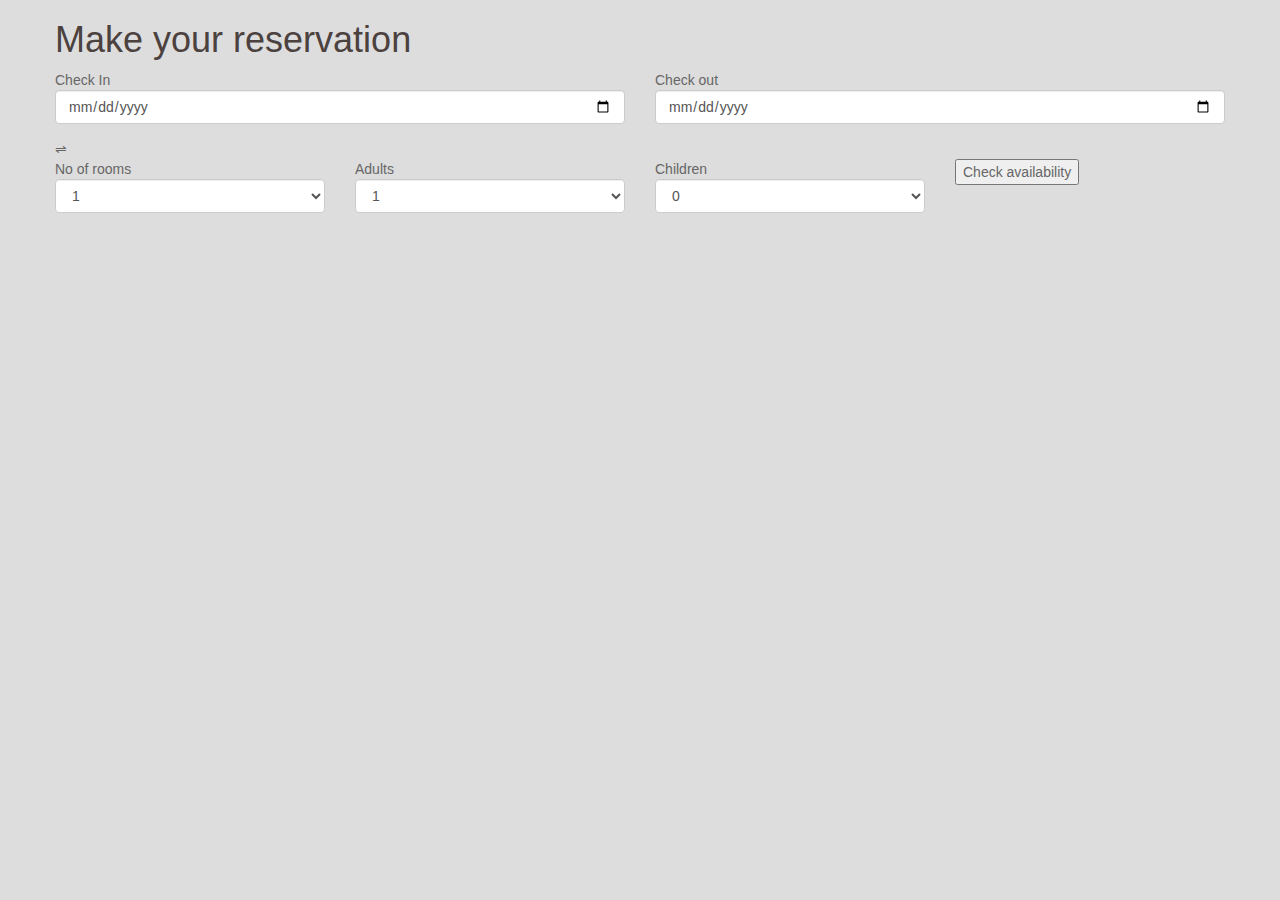
<file: booking.html>
<!DOCTYPE html>
<html lang="en">

<head>
	<meta charset="utf-8">
	<meta http-equiv="X-UA-Compatible" content="IE=edge">
	<meta name="viewport" content="width=device-width, initial-scale=1">
	<!-- The above 3 meta tags *must* come first in the head; any other head content must come *after* these tags -->

	<title>Booking Form HTML Template</title>

	<!-- Google font -->
	<link href="https://fonts.googleapis.com/css?family=Cardo:700" rel="stylesheet">
	<link href="https://fonts.googleapis.com/css?family=Josefin+Sans:400,700" rel="stylesheet">

	<!-- Bootstrap -->
	<link type="text/css" rel="stylesheet" href="css/bootstrap.min.css" />

	<!-- Custom stlylesheet -->
	<link type="text/css" rel="stylesheet" href="css/style.css" />
	
	

</head>

<body>


	<div id="booking" class="section">
		<div class="section-center">
			<div class="container">
				<div class="row">
					<div class="booking-form">
						<div class="form-header">
							<h1>Make your reservation</h1>
						</div>
						<form>
							<!-- <div class="row"> 
								<div class="col-md-6">
									<div class="form-group">
										<span class="form-label" id="name">Mr./Ms.</span>
										<input class="form-control" type="date" required id='CheckIn'>
									</div>
									<span class="in-out hidden-xs hidden-sm">&#8652;</span>
								</div> -->
							<div class="row">
								<div class="col-md-6">
									<div class="form-group">
										<span class="form-label">Check In</span>
										<input class="form-control" type="date" required id='CheckIn'>
									</div>
									<span class="in-out hidden-xs hidden-sm">&#8652;</span>
								</div>
								<div class="col-md-6">
									<div class="form-group">
										<span class="form-label">Check out</span>
										<input class="form-control" type="date" required id='CheckOut'>
									</div>
								</div>
							</div>
							<div class="row">
								<div class="col-md-3">
									<div class="form-group">
										<span class="form-label">No of rooms</span>
										<select class="form-control" id='NoOfRooms'>
											<option>1</option>
											<option>2</option>
											<option>3</option>
										</select>
										<span class="select-arrow"></span>
									</div>
								</div>
								<div class="col-md-3">
									<div class="form-group">
										<span class="form-label">Adults</span>
										<select class="form-control" id='Adults'>
											<option>1</option>
											<option>2</option>
											<option>3</option>
										</select>
										<span class="select-arrow"></span>
									</div>
								</div>
								<div class="col-md-3">
									<div class="form-group">
										<span class="form-label">Children</span>
										<select class="form-control" id='Children'>
											<option>0</option>
											<option>1</option>
											<option>2</option>
										</select>
										<span class="select-arrow"></span>
									</div>
								</div>
								<div class="col-md-3">
									<div class="form-btn">
										<button class="btn-submit" id="bookNowBtn" type="button">Check availability</button>
									</div>
								</div>
							</div>
						</form>
					</div>
				</div>
			</div>
		</div>
	</div>
	<script src="file:///C:/Users/noraqeelah.nazari/Downloads/Final%20Project/tableapp/JS/book.js"></script>


</body>


</html>
</file>
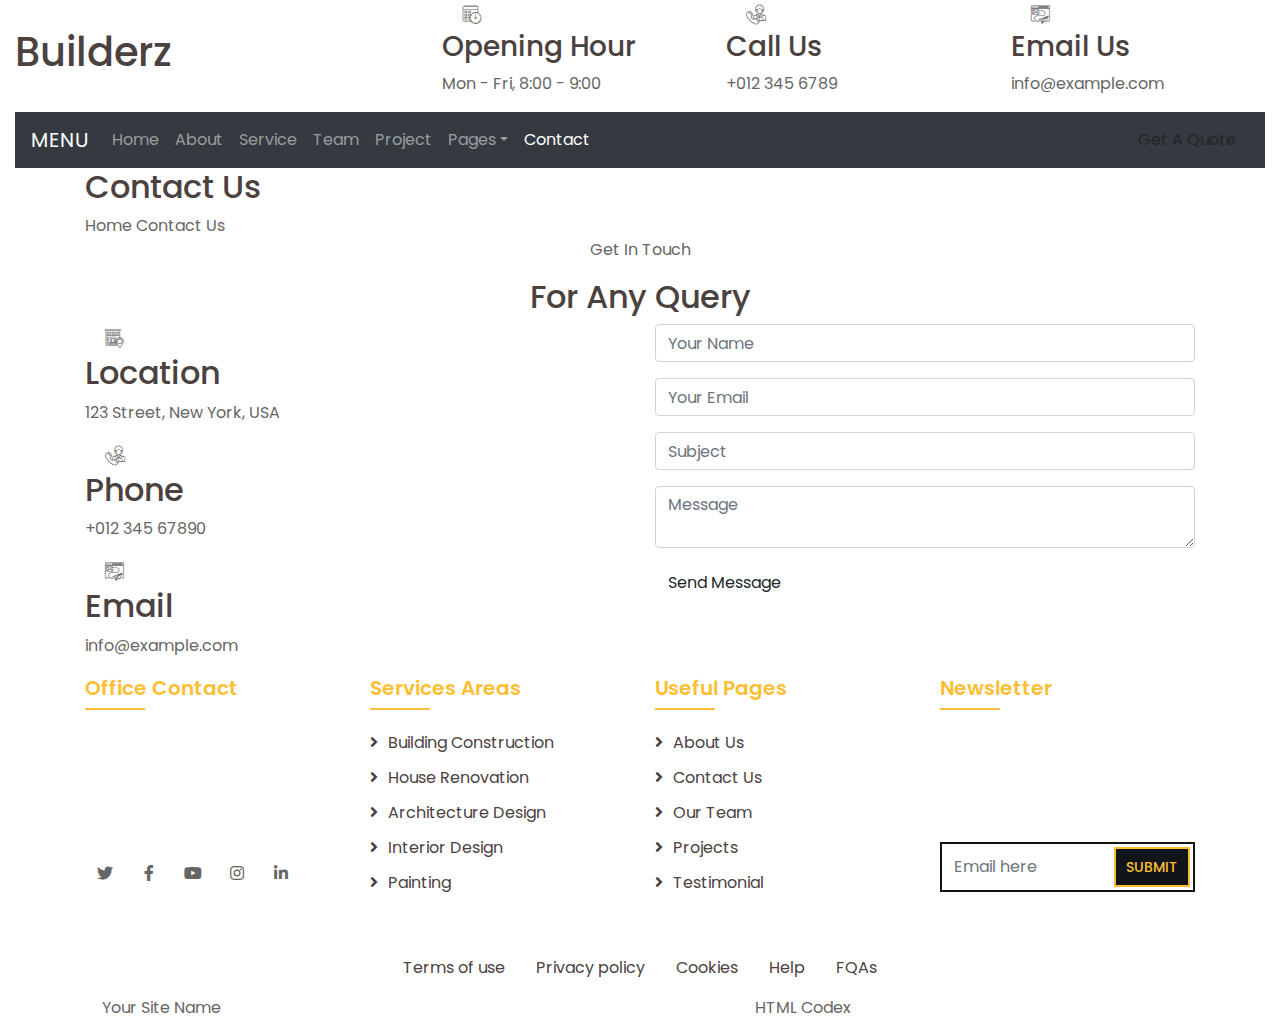
<file: Deluxe Room.html>
<!DOCTYPE html>
<html lang="en">
    <head>
        <meta charset="utf-8">
        <title>Builderz - Construction Company Website Template</title>
        <meta content="width=device-width, initial-scale=1.0" name="viewport">
        <meta content="Construction Company Website Template" name="keywords">
        <meta content="Construction Company Website Template" name="description">

        <!-- Favicon -->
        <link href="img/favicon.ico" rel="icon">

        <!-- Google Font -->
        <link href="https://fonts.googleapis.com/css2?family=Poppins:wght@100;200;300;400;500;600;700;800;900&display=swap" rel="stylesheet">

        <!-- CSS Libraries -->
        <link href="https://stackpath.bootstrapcdn.com/bootstrap/4.4.1/css/bootstrap.min.css" rel="stylesheet">
        <link href="https://cdnjs.cloudflare.com/ajax/libs/font-awesome/5.10.0/css/all.min.css" rel="stylesheet">
        <link href="lib/flaticon/font/flaticon.css" rel="stylesheet"> 
        <link href="lib/animate/animate.min.css" rel="stylesheet">
        <link href="lib/owlcarousel/assets/owl.carousel.min.css" rel="stylesheet">
        <link href="lib/lightbox/css/lightbox.min.css" rel="stylesheet">
        <link href="lib/slick/slick.css" rel="stylesheet">
        <link href="lib/slick/slick-theme.css" rel="stylesheet">

        <!-- Template Stylesheet -->
        <link href="css/style.css" rel="stylesheet">
    </head>

    <body>
        <div class="wrapper">
            <!-- Top Bar Start -->
            <div class="top-bar">
                <div class="container-fluid">
                    <div class="row align-items-center">
                        <div class="col-lg-4 col-md-12">
                            <div class="logo">
                                <a href="index.html">
                                    <h1>Builderz</h1>
                                    <!-- <img src="img/logo.jpg" alt="Logo"> -->
                                </a>
                            </div>
                        </div>
                        <div class="col-lg-8 col-md-7 d-none d-lg-block">
                            <div class="row">
                                <div class="col-4">
                                    <div class="top-bar-item">
                                        <div class="top-bar-icon">
                                            <i class="flaticon-calendar"></i>
                                        </div>
                                        <div class="top-bar-text">
                                            <h3>Opening Hour</h3>
                                            <p>Mon - Fri, 8:00 - 9:00</p>
                                        </div>
                                    </div>
                                </div>
                                <div class="col-4">
                                    <div class="top-bar-item">
                                        <div class="top-bar-icon">
                                            <i class="flaticon-call"></i>
                                        </div>
                                        <div class="top-bar-text">
                                            <h3>Call Us</h3>
                                            <p>+012 345 6789</p>
                                        </div>
                                    </div>
                                </div>
                                <div class="col-4">
                                    <div class="top-bar-item">
                                        <div class="top-bar-icon">
                                            <i class="flaticon-send-mail"></i>
                                        </div>
                                        <div class="top-bar-text">
                                            <h3>Email Us</h3>
                                            <p>info@example.com</p>
                                        </div>
                                    </div>
                                </div>
                            </div>
                        </div>
                    </div>
                </div>
            </div>
            <!-- Top Bar End -->

            <!-- Nav Bar Start -->
            <div class="nav-bar">
                <div class="container-fluid">
                    <nav class="navbar navbar-expand-lg bg-dark navbar-dark">
                        <a href="#" class="navbar-brand">MENU</a>
                        <button type="button" class="navbar-toggler" data-toggle="collapse" data-target="#navbarCollapse">
                            <span class="navbar-toggler-icon"></span>
                        </button>

                        <div class="collapse navbar-collapse justify-content-between" id="navbarCollapse">
                            <div class="navbar-nav mr-auto">
                                <a href="index.html" class="nav-item nav-link">Home</a>
                                <a href="about.html" class="nav-item nav-link">About</a>
                                <a href="service.html" class="nav-item nav-link">Service</a>
                                <a href="team.html" class="nav-item nav-link">Team</a>
                                <a href="portfolio.html" class="nav-item nav-link">Project</a>
                                <div class="nav-item dropdown">
                                    <a href="#" class="nav-link dropdown-toggle" data-toggle="dropdown">Pages</a>
                                    <div class="dropdown-menu">
                                        <a href="blog.html" class="dropdown-item">Blog Page</a>
                                        <a href="single.html" class="dropdown-item">Single Page</a>
                                    </div>
                                </div>
                                <a href="contact.html" class="nav-item nav-link active">Contact</a>
                            </div>
                            <div class="ml-auto">
                                <a class="btn" href="#">Get A Quote</a>
                            </div>
                        </div>
                    </nav>
                </div>
            </div>
            <!-- Nav Bar End -->
            
            
            <!-- Page Header Start -->
            <div class="page-header">
                <div class="container">
                    <div class="row">
                        <div class="col-12">
                            <h2>Contact Us</h2>
                        </div>
                        <div class="col-12">
                            <a href="">Home</a>
                            <a href="">Contact Us</a>
                        </div>
                    </div>
                </div>
            </div>
            <!-- Page Header End -->


            <!-- Contact Start -->
            <div class="contact wow fadeInUp">
                <div class="container">
                    <div class="section-header text-center">
                        <p>Get In Touch</p>
                        <h2>For Any Query</h2>
                    </div>
                    <div class="row">
                        <div class="col-md-6">
                            <div class="contact-info">
                                <div class="contact-item">
                                    <i class="flaticon-address"></i>
                                    <div class="contact-text">
                                        <h2>Location</h2>
                                        <p>123 Street, New York, USA</p>
                                    </div>
                                </div>
                                <div class="contact-item">
                                    <i class="flaticon-call"></i>
                                    <div class="contact-text">
                                        <h2>Phone</h2>
                                        <p>+012 345 67890</p>
                                    </div>
                                </div>
                                <div class="contact-item">
                                    <i class="flaticon-send-mail"></i>
                                    <div class="contact-text">
                                        <h2>Email</h2>
                                        <p>info@example.com</p>
                                    </div>
                                </div>
                            </div>
                        </div>
                        <div class="col-md-6">
                            <div class="contact-form">
                                <div id="success"></div>
                                <form name="sentMessage" id="contactForm" novalidate="novalidate">
                                    <div class="control-group">
                                        <input type="text" class="form-control" id="name" placeholder="Your Name" required="required" data-validation-required-message="Please enter your name" />
                                        <p class="help-block text-danger"></p>
                                    </div>
                                    <div class="control-group">
                                        <input type="email" class="form-control" id="email" placeholder="Your Email" required="required" data-validation-required-message="Please enter your email" />
                                        <p class="help-block text-danger"></p>
                                    </div>
                                    <div class="control-group">
                                        <input type="text" class="form-control" id="subject" placeholder="Subject" required="required" data-validation-required-message="Please enter a subject" />
                                        <p class="help-block text-danger"></p>
                                    </div>
                                    <div class="control-group">
                                        <textarea class="form-control" id="message" placeholder="Message" required="required" data-validation-required-message="Please enter your message"></textarea>
                                        <p class="help-block text-danger"></p>
                                    </div>
                                    <div>
                                        <button class="btn" type="submit" id="sendMessageButton">Send Message</button>
                                    </div>
                                </form>
                            </div>
                        </div>
                    </div>
                </div>
            </div>
            <!-- Contact End -->


            <!-- Footer Start -->
            <div class="footer wow fadeIn" data-wow-delay="0.3s">
                <div class="container">
                    <div class="row">
                        <div class="col-md-6 col-lg-3">
                            <div class="footer-contact">
                                <h2>Office Contact</h2>
                                <p><i class="fa fa-map-marker-alt"></i>123 Street, New York, USA</p>
                                <p><i class="fa fa-phone-alt"></i>+012 345 67890</p>
                                <p><i class="fa fa-envelope"></i>info@example.com</p>
                                <div class="footer-social">
                                    <a href=""><i class="fab fa-twitter"></i></a>
                                    <a href=""><i class="fab fa-facebook-f"></i></a>
                                    <a href=""><i class="fab fa-youtube"></i></a>
                                    <a href=""><i class="fab fa-instagram"></i></a>
                                    <a href=""><i class="fab fa-linkedin-in"></i></a>
                                </div>
                            </div>
                        </div>
                        <div class="col-md-6 col-lg-3">
                            <div class="footer-link">
                                <h2>Services Areas</h2>
                                <a href="">Building Construction</a>
                                <a href="">House Renovation</a>
                                <a href="">Architecture Design</a>
                                <a href="">Interior Design</a>
                                <a href="">Painting</a>
                            </div>
                        </div>
                        <div class="col-md-6 col-lg-3">
                            <div class="footer-link">
                                <h2>Useful Pages</h2>
                                <a href="">About Us</a>
                                <a href="">Contact Us</a>
                                <a href="">Our Team</a>
                                <a href="">Projects</a>
                                <a href="">Testimonial</a>
                            </div>
                        </div>
                        <div class="col-md-6 col-lg-3">
                            <div class="newsletter">
                                <h2>Newsletter</h2>
                                <p>
                                    Lorem ipsum dolor sit amet elit. Phasellus nec pretium mi. Curabitur facilisis ornare velit non vulpu
                                </p>
                                <div class="form">
                                    <input class="form-control" placeholder="Email here">
                                    <button class="btn">Submit</button>
                                </div>
                            </div>
                        </div>
                    </div>
                </div>
                <div class="container footer-menu">
                    <div class="f-menu">
                        <a href="">Terms of use</a>
                        <a href="">Privacy policy</a>
                        <a href="">Cookies</a>
                        <a href="">Help</a>
                        <a href="">FQAs</a>
                    </div>
                </div>
                <div class="container copyright">
                    <div class="row">
                        <div class="col-md-6">
                            <p>&copy; <a href="#">Your Site Name</a>, All Right Reserved.</p>
                        </div>
                        <div class="col-md-6">
                            <p>Designed By <a href="https://htmlcodex.com">HTML Codex</a></p>
                        </div>
                    </div>
                </div>
            </div>
            <!-- Footer End -->

            <a href="#" class="back-to-top"><i class="fa fa-chevron-up"></i></a>
        </div>

        <!-- JavaScript Libraries -->
        <script src="https://code.jquery.com/jquery-3.4.1.min.js"></script>
        <script src="https://stackpath.bootstrapcdn.com/bootstrap/4.4.1/js/bootstrap.bundle.min.js"></script>
        <script src="lib/easing/easing.min.js"></script>
        <script src="lib/wow/wow.min.js"></script>
        <script src="lib/owlcarousel/owl.carousel.min.js"></script>
        <script src="lib/isotope/isotope.pkgd.min.js"></script>
        <script src="lib/lightbox/js/lightbox.min.js"></script>
        <script src="lib/waypoints/waypoints.min.js"></script>
        <script src="lib/counterup/counterup.min.js"></script>
        <script src="lib/slick/slick.min.js"></script>
        
        <!-- Contact Javascript File -->
        <script src="mail/jqBootstrapValidation.min.js"></script>
        <script src="mail/contact.js"></script>

        <!-- Template Javascript -->
        <script src="js/main.js"></script>
    </body>
</html>
</file>
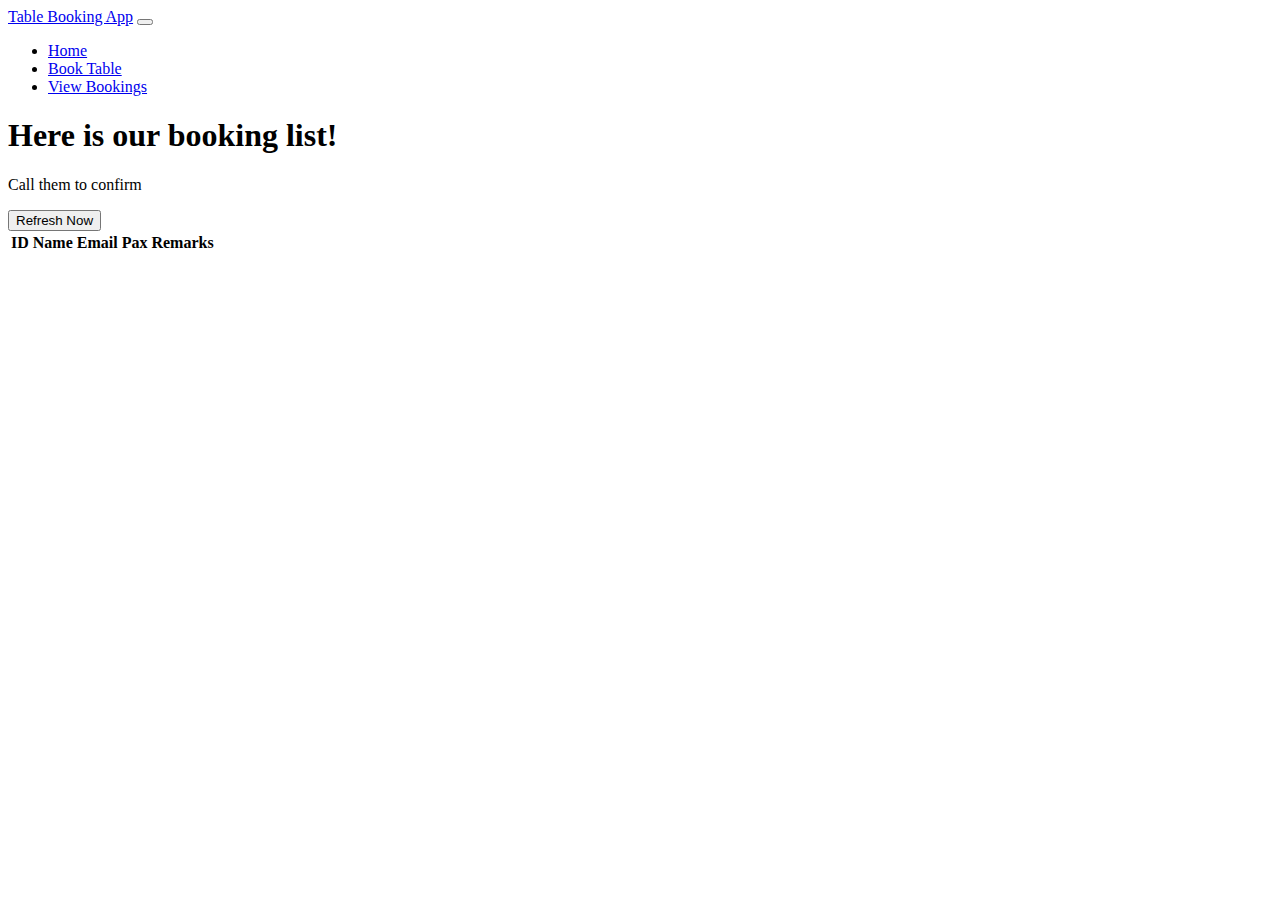
<file: list.html>
<!DOCTYPE html>
<html lang="en">

<head>
    <meta charset="UTF-8">
    <meta http-equiv="X-UA-Compatible" content="IE=edge">
    <meta name="viewport" content="width=device-width, initial-scale=1.0">
    <title>Table Booking App - Listing Page</title>
    <link rel="stylesheet" href="https://cdn.jsdelivr.net/npm/bootstrap@4.6.0/dist/css/bootstrap.min.css"
        integrity="sha384-B0vP5xmATw1+K9KRQjQERJvTumQW0nPEzvF6L/Z6nronJ3oUOFUFpCjEUQouq2+l" crossorigin="anonymous">
</head>

<body>
    <div class="container-fluid">
        <!-- NavBar -->
        <div class="row">
            <div class="col">
                <nav class="navbar navbar-expand-lg navbar-light bg-light">
                    <a class="navbar-brand" href="index.html">Table Booking App</a>
                    <button class="navbar-toggler" type="button" data-toggle="collapse"
                        data-target="#navbarSupportedContent" aria-controls="navbarSupportedContent"
                        aria-expanded="false" aria-label="Toggle navigation">
                        <span class="navbar-toggler-icon"></span>
                    </button>

                    <div class="collapse navbar-collapse" id="navbarSupportedContent">
                        <ul class="navbar-nav mr-auto">
                            <li class="nav-item">
                                <a class="nav-link" href="index.html">Home</a>
                            </li>
                            <li class="nav-item">
                                <a class="nav-link" href="book.html">Book Table</a>
                            </li>
                            <li class="nav-item">
                                <a class="nav-link" href="list.html">View Bookings</a>
                            </li>
                        </ul>
                    </div>
                </nav>
            </div>
        </div>

        <!-- Jumbotron -->
        <div class="row">
            <div class="col">
                <div class="jumbotron">
                    <h1 class="display-4">Here is our booking list!</h1>
                    <p class="lead">Call them to confirm</p>

                </div>
            </div>
        </div>

        <!-- Booking List -->
        <div class="row">
            <div class="col">
                <button type="button" class="btn btn-warning" id="refreshNowBtn">Refresh Now</button>
                <table class="table" id="bookingNameList">
                    <thead>
                      <tr>
                        <th scope="col">ID</th>
                        <th scope="col">Name</th>
                        <th scope="col">Email</th>
                        <th scope="col">Pax</th>
                        <th scope="col">Remarks</th>
                      </tr>
                    </tbody>
                  </table>
            </div>
        </div>
    </div>


    <script src="https://code.jquery.com/jquery-3.5.1.slim.min.js"
        integrity="sha384-DfXdz2htPH0lsSSs5nCTpuj/zy4C+OGpamoFVy38MVBnE+IbbVYUew+OrCXaRkfj"
        crossorigin="anonymous"></script>
    <script src="https://cdn.jsdelivr.net/npm/bootstrap@4.6.0/dist/js/bootstrap.bundle.min.js"
        integrity="sha384-Piv4xVNRyMGpqkS2by6br4gNJ7DXjqk09RmUpJ8jgGtD7zP9yug3goQfGII0yAns"
        crossorigin="anonymous"></script>
    <script src="file:///C:/Users/noraqeelah.nazari/Downloads/Final%20Project/tableapp/js/list.js"></script>
    <script src= "tableapp/JS/booking-delete.js"></script> 
<!-- 
    <table id="myTable">
		<tr>
		  <td>Row 1</td>
		  <td><input type="button" value="Delete" onclick="deleteRow(this)"></td>
		</tr>
		<tr>
		  <td>Row 2</td>
		  <td><input type="button" value="Delete" onclick="deleteRow(this)"></td>
		</tr>
		<tr>
		  <td>Row 3</td>
		  <td><input type="button" value="Delete" onclick="deleteRow(this)"></td>
		</tr>
	  </table>
	  
	  <script>
	  function deleteRow(r) {
		var i = r.parentNode.parentNode.rowIndex;
		document.getElementById("myTable").deleteRow(i);
	  }
	  </script> -->
</body>

</html>
</file>
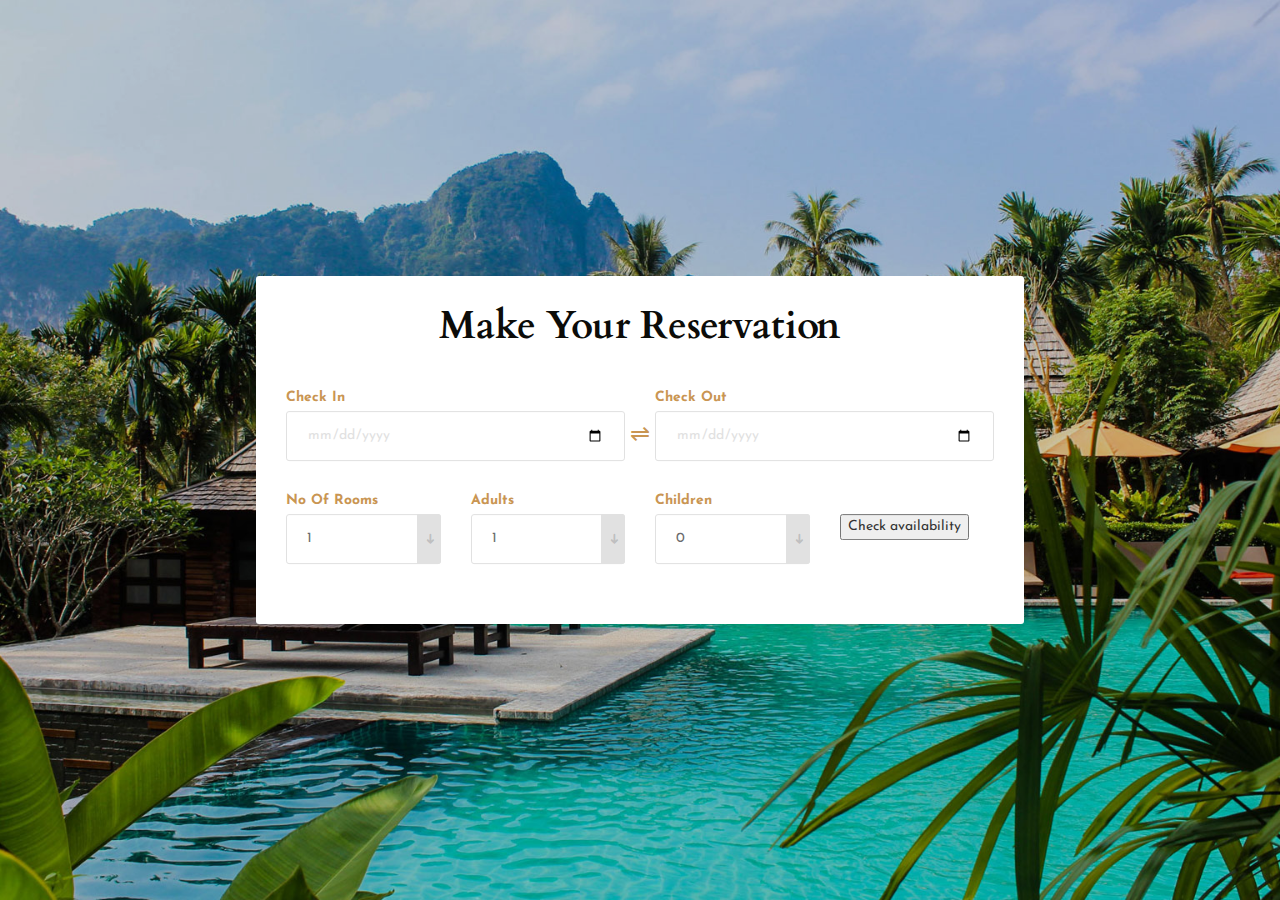
<file: pages/page_booking/booking.html>
<!DOCTYPE html>
<html lang="en">

<head>
	<meta charset="utf-8">
	<meta http-equiv="X-UA-Compatible" content="IE=edge">
	<meta name="viewport" content="width=device-width, initial-scale=1">
	<!-- The above 3 meta tags *must* come first in the head; any other head content must come *after* these tags -->

	<title>Booking Form HTML Template</title>

	<!-- Google font -->
	<link href="https://fonts.googleapis.com/css?family=Cardo:700" rel="stylesheet">
	<link href="https://fonts.googleapis.com/css?family=Josefin+Sans:400,700" rel="stylesheet">

	<!-- Bootstrap -->
	<link type="text/css" rel="stylesheet" href="css/bootstrap.min.css" />

	<!-- Custom stlylesheet -->
	<link type="text/css" rel="stylesheet" href="css/style.css" />
	
	

</head>

<body>


	<div id="booking" class="section">
		<div class="section-center">
			<div class="container">
				<div class="row">
					<div class="booking-form">
						<div class="form-header">
							<h1>Make your reservation</h1>
						</div>
						<form>
							<div class="row">
								<div class="col-md-6">
									<div class="form-group">
										<span class="form-label">Check In</span>
										<input class="form-control" type="date" required id='CheckIn'>
									</div>
									<span class="in-out hidden-xs hidden-sm">&#8652;</span>
								</div>
								<div class="col-md-6">
									<div class="form-group">
										<span class="form-label">Check out</span>
										<input class="form-control" type="date" required id='CheckOut'>
									</div>
								</div>
							</div>
							<div class="row">
								<div class="col-md-3">
									<div class="form-group">
										<span class="form-label">No of rooms</span>
										<select class="form-control" id='NoOfRooms'>
											<option>1</option>
											<option>2</option>
											<option>3</option>
										</select>
										<span class="select-arrow"></span>
									</div>
								</div>
								<div class="col-md-3">
									<div class="form-group">
										<span class="form-label">Adults</span>
										<select class="form-control" id='Adults'>
											<option>1</option>
											<option>2</option>
											<option>3</option>
										</select>
										<span class="select-arrow"></span>
									</div>
								</div>
								<div class="col-md-3">
									<div class="form-group">
										<span class="form-label">Children</span>
										<select class="form-control" id='Children'>
											<option>0</option>
											<option>1</option>
											<option>2</option>
										</select>
										<span class="select-arrow"></span>
									</div>
								</div>
								<div class="col-md-3">
									<div class="form-btn">
										<button class="btn-submit" id="bookNowBtn" type="button">Check availability</button>
									</div>
								</div>
							</div>
						</form>
					</div>
				</div>
			</div>
		</div>
	</div>
	<script src="file:///C:/Users/noraqeelah.nazari/Downloads/Final%20Project/tableapp/JS/book.js"></script>
</body>

</html>
</file>
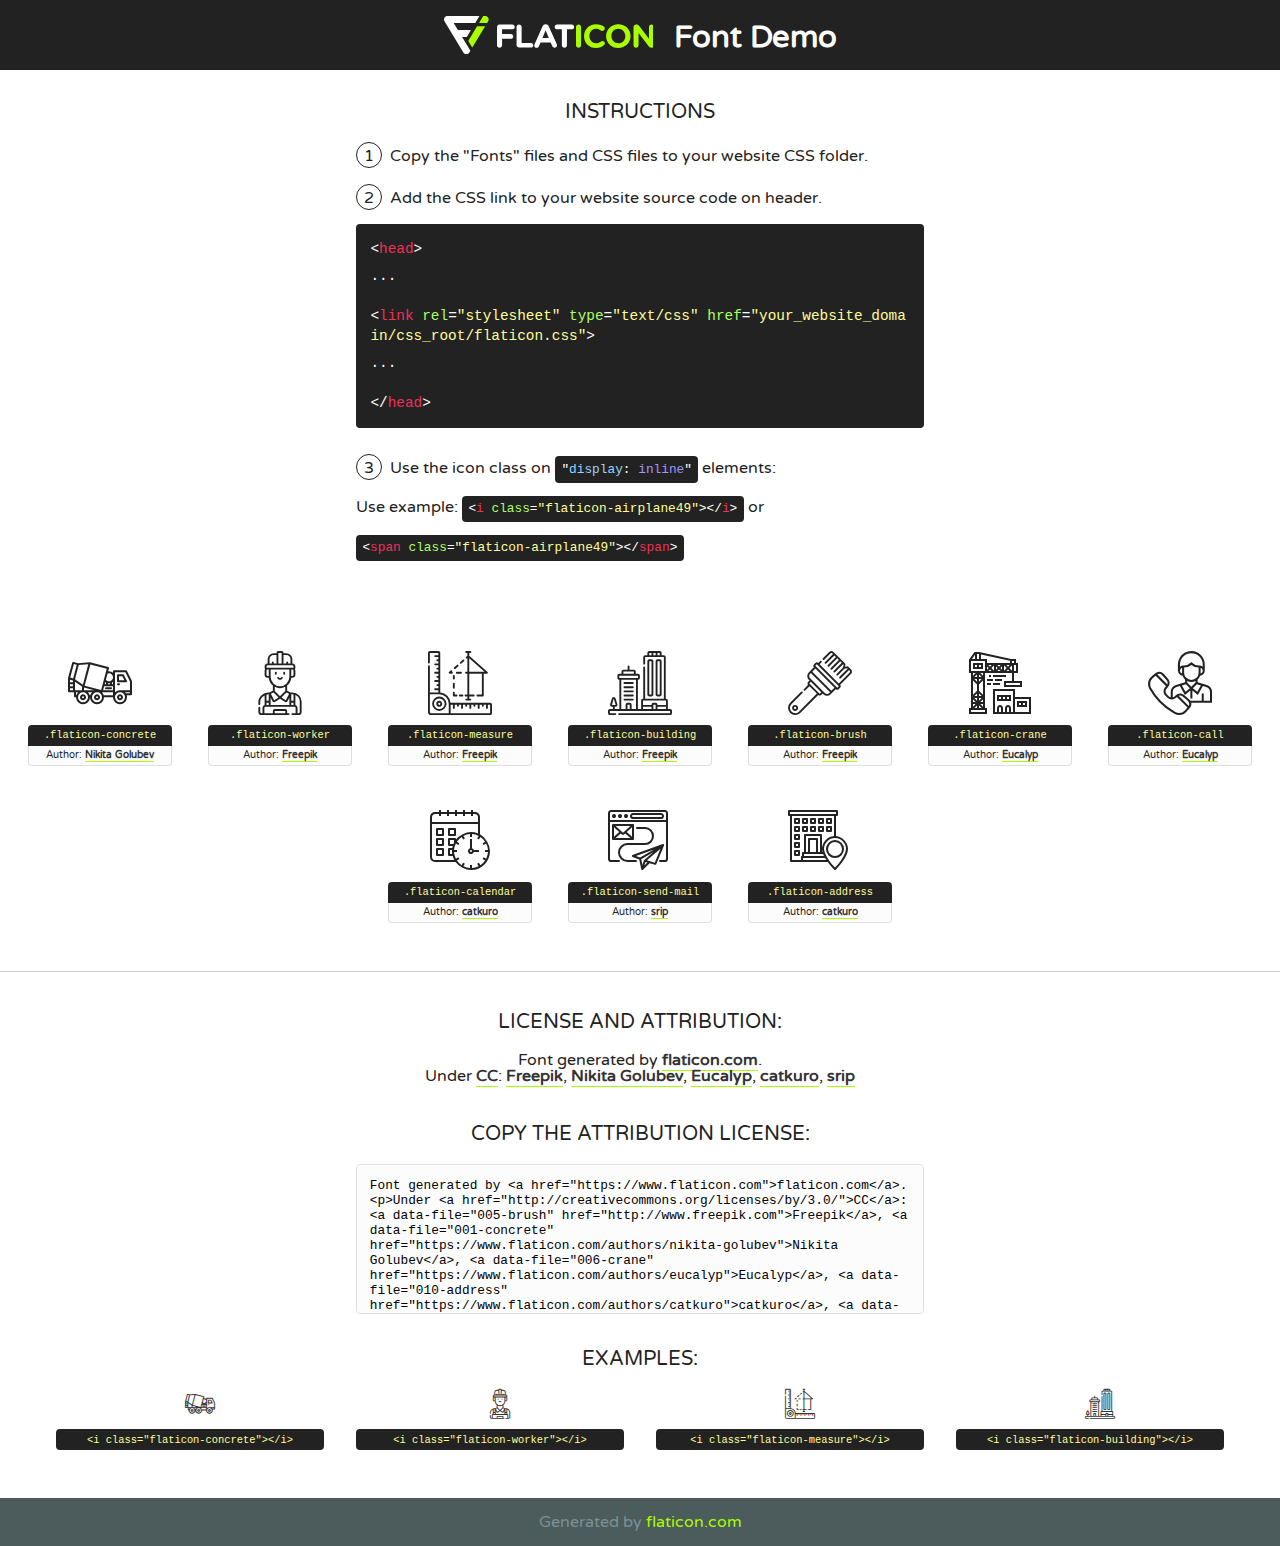
<file: lib/flaticon/font/flaticon(1).html>
<!DOCTYPE html>
<!--
  Flaticon icon font: Flaticon
  Creation date: 23/08/2020 07:24
-->
<html>
<!DOCTYPE html>
<html>

<head>
    <title>Flaticon WebFont</title>
    <link href="http://fonts.googleapis.com/css?family=Varela+Round" rel="stylesheet" type="text/css" />
    <link rel="stylesheet" type="text/css" href="flaticon.css">
    <meta charset="UTF-8">
    <style>
    html, body, div, span, applet, object, iframe,
    h1, h2, h3, h4, h5, h6, p, blockquote, pre,
    a, abbr, acronym, address, big, cite, code,
    del, dfn, em, img, ins, kbd, q, s, samp,
    small, strike, strong, sub, sup, tt, var,
    b, u, i, center,
    dl, dt, dd, ol, ul, li,
    fieldset, form, label, legend,
    table, caption, tbody, tfoot, thead, tr, th, td,
    article, aside, canvas, details, embed, 
    figure, figcaption, footer, header, hgroup, 
    menu, nav, output, ruby, section, summary,
    time, mark, audio, video {
        margin: 0;
        padding: 0;
        border: 0;
        font-size: 100%;
        font: inherit;
        vertical-align: baseline;
    }
    /* HTML5 display-role reset for older browsers */
    article, aside, details, figcaption, figure, 
    footer, header, hgroup, menu, nav, section {
        display: block;
    }
    body {
        line-height: 1;
    }
    ol, ul {
        list-style: none;
    }
    blockquote, q {
        quotes: none;
    }
    blockquote:before, blockquote:after,
    q:before, q:after {
        content: '';
        content: none;
    }
    table {
        border-collapse: collapse;
        border-spacing: 0;
    }
    body {
        font-family: 'Varela Round', Helvetica, Arial, sans-serif;
        font-size: 16px;
        color: #222;
    }
    a {
        color: #333;
        border-bottom: 1px solid #a9fd00;
        font-weight: bold;
        text-decoration: none;
    }
    * {
        -moz-box-sizing: border-box;
        -webkit-box-sizing: border-box;
        box-sizing: border-box;
        margin: 0;
        padding: 0;
    }
    [class^="flaticon-"]:before, [class*=" flaticon-"]:before, [class^="flaticon-"]:after, [class*=" flaticon-"]:after {
        font-family: Flaticon;
        font-size: 30px;
        font-style: normal;
        margin-left: 20px;
        color: #333;
    }
    .wrapper {
        max-width: 600px;
        margin: auto;
        padding: 0 1em;
    }
    .title {
        font-size: 1.25em;
        text-align: center;
        margin-bottom: 1em;
        text-transform: uppercase;
    }
    header {
        text-align: center;
        background-color: #222;
        color: #fff;
        padding: 1em;
    }
    header .logo {
        width: 210px;
        height: 38px;
        display: inline-block;
        vertical-align: middle;
        margin-right: 1em;
        border: none;
    }
    header strong {
        font-size: 1.95em;
        font-weight: bold;
        vertical-align: middle;
        margin-top: 5px;
        display: inline-block;
    }
    .demo {
        margin: 2em auto;
        line-height: 1.25em;
    }
    .demo ul li {
        margin-bottom: 1em;
    }
    .demo ul li .num {
        color: #222;
        border-radius: 20px;
        display: inline-block;
        width: 26px;
        padding: 3px;
        height: 26px;
        text-align: center;
        margin-right: 0.5em;
        border: 1px solid #222;
    }
    .demo ul li code {
        background-color: #222;
        border-radius: 4px;
        padding: 0.25em 0.5em;
        display: inline-block;
        color: #fff;
        font-family: Consolas,Monaco,Lucida Console,Liberation Mono,DejaVu Sans Mono,Bitstream Vera Sans Mono,Courier New, monospace;
        font-weight: lighter;
        margin-top: 1em;
        font-size: 0.8em;
        word-break: break-all;
    }
    .demo ul li code.big {
        padding: 1em;
        font-size: 0.9em;
    }
    .demo ul li code .red {
        color: #EF3159;
    }
    .demo ul li code .green {
        color: #ACFF65;
    }
    .demo ul li code .yellow {
        color: #FFFF99;
    }
    .demo ul li code .blue {
        color: #99D3FF;
    }
    .demo ul li code .purple {
        color: #A295FF;
    }
    .demo ul li code .dots {
        margin-top: 0.5em;
        display: block;
    }
    #glyphs {
        border-bottom: 1px solid #ccc;
        padding: 2em 0;
        text-align: center;
    }
    .glyph {
        display: inline-block;
        width: 9em;
        margin: 1em;
        text-align: center;
        vertical-align: top;
        background: #FFF;
    }
    .glyph .glyph-icon {
        padding: 10px;
        display: block;
        font-family:"Flaticon";
        font-size: 64px;
        line-height: 1;
    }
    .glyph .glyph-icon:before {
        font-size: 64px;
        color: #222;
        margin-left: 0;
    }
    .class-name {
        font-size: 0.65em;
        background-color: #222;
        color: #fff;
        border-radius: 4px 4px 0 0;
        padding: 0.5em;
        color: #FFFF99;
        font-family: Consolas,Monaco,Lucida Console,Liberation Mono,DejaVu Sans Mono,Bitstream Vera Sans Mono,Courier New, monospace;
    }
    .author-name {
        font-size: 0.6em;
        background-color: #fcfcfd;
        border: 1px solid #DEDEE4;
        border-top: 0;
        border-radius: 0 0 4px 4px;
        padding: 0.5em;
    }
    .class-name:last-child {
        font-size: 10px;
        color:#888;
    }
    .class-name:last-child a {
        font-size: 10px;
        color:#555;
    }
    .class-name:last-child a:hover {
        color:#a9fd00;
    }
    .glyph > input {
        display: block;
        width: 100px;
        margin: 5px auto;
        text-align: center;
        font-size: 12px;
        cursor: text;
    }
    .glyph > input.icon-input {
        font-family:"Flaticon";
        font-size: 16px;
        margin-bottom: 10px;
    }
    .attribution .title {
        margin-top: 2em;
    }
    .attribution textarea {
        background-color: #fcfcfd;
        padding: 1em;
        border: none;
        box-shadow: none;
        border: 1px solid #DEDEE4;
        border-radius: 4px;
        resize: none;
        width: 100%;
        height: 150px;
        font-size: 0.8em;
        font-family: Consolas,Monaco,Lucida Console,Liberation Mono,DejaVu Sans Mono,Bitstream Vera Sans Mono,Courier New, monospace;
        -webkit-appearance: none;
    }
    .iconsuse {
        margin: 2em auto;
        text-align: center;
        max-width: 1200px;
    }
    .iconsuse:after {
        content: '';
        display: table;
        clear: both;
    }
    .iconsuse .image {
        float: left;
        width: 25%;
        padding: 0 1em;
    }
    .iconsuse .image p {
        margin-bottom: 1em;
    }
    .iconsuse .image span {
        display: block;
        font-size: 0.65em;
        background-color: #222;
        color: #fff;
        border-radius: 4px;
        padding: 0.5em;
        color: #FFFF99;
        margin-top: 1em;
        font-family: Consolas,Monaco,Lucida Console,Liberation Mono,DejaVu Sans Mono,Bitstream Vera Sans Mono,Courier New, monospace;
    }
    #footer {
        text-align: center;
        background-color: #4C5B5C;
        color: #7c9192;
        padding: 1em;
    }
    #footer a {
        border: none;
        color: #a9fd00;
        font-weight: normal;
    }
    @media (max-width: 960px) {
        .iconsuse .image {
            width: 50%;
        }
    }
    @media (max-width: 560px) {
        .iconsuse .image {
            width: 100%;
        }
    }
    </style>
</head>

<body class="characters-off">

    <header>
        <a href="https://www.flaticon.com" target="_blank" class="logo">
            <svg version="1.1" xmlns="http://www.w3.org/2000/svg" xmlns:xlink="http://www.w3.org/1999/xlink" xmlns:a="http://ns.adobe.com/AdobeSVGViewerExtensions/3.0/" viewBox="0 0 560.875 102.036" enable-background="new 0 0 560.875 102.036" xml:space="preserve">
                <defs>
                </defs>
                <g>
                    <g class="letters">
                        <path fill="#ffffff" d="M141.596,29.675c0-3.777,2.985-6.767,6.764-6.767h34.438c3.426,0,6.15,2.728,6.15,6.15
                        c0,3.43-2.724,6.149-6.15,6.149h-27.674v13.091h23.719c3.429,0,6.151,2.724,6.151,6.15c0,3.43-2.723,6.149-6.151,6.149h-23.719
                        v17.574c0,3.773-2.986,6.761-6.764,6.761c-3.779,0-6.764-2.989-6.764-6.761V29.675z"></path>
                        <path fill="#ffffff" d="M193.844,29.149c0-3.781,2.985-6.767,6.764-6.767c3.776,0,6.763,2.985,6.763,6.767v42.957h25.039
                        c3.426,0,6.149,2.726,6.149,6.153c0,3.425-2.723,6.15-6.149,6.15h-31.802c-3.779,0-6.764-2.986-6.764-6.768V29.149z"></path>
                        <path fill="#ffffff" d="M241.891,75.71l21.438-48.407c1.492-3.341,4.215-5.357,7.906-5.357h0.792
                        c3.686,0,6.323,2.017,7.815,5.357l21.439,48.407c0.436,0.967,0.701,1.845,0.701,2.723c0,3.602-2.809,6.501-6.414,6.501
                        c-3.161,0-5.269-1.845-6.499-4.655l-4.132-9.661h-27.059l-4.301,10.102c-1.144,2.631-3.426,4.214-6.237,4.214
                        c-3.517,0-6.24-2.81-6.24-6.325C241.1,77.64,241.451,76.677,241.891,75.71z M279.932,58.666l-8.521-20.297l-8.526,20.297H279.932
                        z"></path>
                        <path fill="#ffffff" d="M314.864,35.387H301.86c-3.429,0-6.239-2.813-6.239-6.238c0-3.429,2.811-6.24,6.239-6.24h39.533
                        c3.426,0,6.237,2.811,6.237,6.24c0,3.425-2.811,6.238-6.237,6.238h-13.001v42.785c0,3.773-2.99,6.761-6.764,6.761
                        c-3.779,0-6.764-2.989-6.764-6.761V35.387z"></path>
                        <path fill="#A9FD00" d="M352.615,29.149c0-3.781,2.985-6.767,6.767-6.767c3.774,0,6.761,2.985,6.761,6.767v49.024
                        c0,3.773-2.987,6.761-6.761,6.761c-3.781,0-6.767-2.989-6.767-6.761V29.149z"></path>
                        <path fill="#A9FD00" d="M374.132,53.836v-0.179c0-17.481,13.178-31.801,32.065-31.801c9.22,0,15.459,2.458,20.557,6.238
                        c1.402,1.054,2.637,2.985,2.637,5.357c0,3.692-2.985,6.59-6.681,6.59c-1.845,0-3.071-0.702-4.044-1.319
                        c-3.776-2.813-7.729-4.393-12.562-4.393c-10.364,0-17.831,8.611-17.831,19.154v0.173c0,10.542,7.291,19.329,17.831,19.329
                        c5.715,0,9.492-1.756,13.359-4.834c1.049-0.874,2.458-1.491,4.039-1.491c3.429,0,6.325,2.813,6.325,6.236
                        c0,2.106-1.056,3.78-2.282,4.834c-5.539,4.834-12.036,7.733-21.878,7.733C387.572,85.464,374.132,71.493,374.132,53.836z"></path>
                        <path fill="#A9FD00" d="M433.009,53.836v-0.179c0-17.481,13.79-31.801,32.766-31.801c18.981,0,32.592,14.143,32.592,31.628v0.173
                        c0,17.483-13.785,31.807-32.769,31.807C446.625,85.464,433.009,71.32,433.009,53.836z M484.224,53.836v-0.179
                        c0-10.539-7.725-19.326-18.626-19.326c-10.893,0-18.449,8.611-18.449,19.154v0.173c0,10.542,7.73,19.329,18.626,19.329
                        C476.676,72.986,484.224,64.378,484.224,53.836z"></path>
                        <path fill="#A9FD00" d="M506.233,29.321c0-3.774,2.99-6.763,6.767-6.763h1.401c3.252,0,5.183,1.583,7.029,3.953l26.093,34.265
                        V29.059c0-3.692,2.99-6.677,6.681-6.677c3.683,0,6.671,2.985,6.671,6.677v48.934c0,3.78-2.987,6.765-6.764,6.765h-0.436
                        c-3.257,0-5.188-1.581-7.034-3.953l-27.056-35.492v32.944c0,3.687-2.985,6.676-6.678,6.676c-3.683,0-6.673-2.989-6.673-6.676
                        V29.321z"></path>
                    </g>
                    <g class="insignia">
                        <path fill="#ffffff" d="M48.372,56.137h12.517l11.156-18.537H37.186L25.688,18.539h57.825L94.668,0H9.271
                        C5.925,0,2.842,1.801,1.198,4.716c-1.644,2.907-1.593,6.482,0.134,9.343l50.38,83.501c1.678,2.781,4.689,4.476,7.938,4.476
                        c3.246,0,6.257-1.695,7.935-4.476l2.898-4.804L48.372,56.137z"></path>
                        <g class="i">
                            <path fill="#A9FD00" d="M93.575,18.539h0.031v0.004l21.652,0.004l2.705-4.488c1.727-2.861,1.778-6.436,0.133-9.343
                            C116.454,1.801,113.371,0,110.026,0h-5.294L93.575,18.539z"></path>
                            <polygon fill="#A9FD00" points="88.291,27.356 64.725,66.486 75.519,84.404 109.942,27.356"></polygon>
                        </g>
                    </g>
                </g>
            </svg>
        </a>
        <strong>Font Demo</strong>
    </header>


    <section class="demo wrapper">

        <p class="title">Instructions</p>

        <ul>
            <li>
                <span class="num">1</span>Copy the "Fonts" files and CSS files to your website CSS folder.
            </li>
            <li>
                <span class="num">2</span>Add the CSS link to your website source code on header.
                <code class="big">
                    &lt;<span class="red">head</span>&gt;
                    <br/><span class="dots">...</span>
                    <br/>&lt;<span class="red">link</span> <span class="green">rel</span>=<span class="yellow">"stylesheet"</span> <span class="green">type</span>=<span class="yellow">"text/css"</span> <span class="green">href</span>=<span class="yellow">"your_website_domain/css_root/flaticon.css"</span>&gt;
                    <br/><span class="dots">...</span>
                    <br/>&lt;/<span class="red">head</span>&gt;
                </code>
            </li>

            <li>
                <p>
                    <span class="num">3</span>Use the icon class on <code>"<span class="blue">display</span>:<span class="purple"> inline</span>"</code> elements:
                    <br />
                    Use example: <code>&lt;<span class="red">i</span> <span class="green">class</span>=<span class="yellow">&quot;flaticon-airplane49&quot;</span>&gt;&lt;/<span class="red">i</span>&gt;</code> or <code>&lt;<span class="red">span</span> <span class="green">class</span>=<span class="yellow">&quot;flaticon-airplane49&quot;</span>&gt;&lt;/<span class="red">span</span>&gt;</code>
            </li>
        </ul>

    </section>




   <section id="glyphs">          
    
      
        <div class="glyph"><div class="glyph-icon flaticon-concrete"></div>
            <div class="class-name">.flaticon-concrete</div>
            <div class="author-name">Author: <a data-file="001-concrete" href="https://www.flaticon.com/authors/nikita-golubev">Nikita Golubev</a> </div> 
        </div>        
        
        <div class="glyph"><div class="glyph-icon flaticon-worker"></div>
            <div class="class-name">.flaticon-worker</div>
            <div class="author-name">Author: <a data-file="002-worker" href="http://www.freepik.com">Freepik</a> </div> 
        </div>        
        
        <div class="glyph"><div class="glyph-icon flaticon-measure"></div>
            <div class="class-name">.flaticon-measure</div>
            <div class="author-name">Author: <a data-file="003-measure" href="http://www.freepik.com">Freepik</a> </div> 
        </div>        
        
        <div class="glyph"><div class="glyph-icon flaticon-building"></div>
            <div class="class-name">.flaticon-building</div>
            <div class="author-name">Author: <a data-file="004-building" href="http://www.freepik.com">Freepik</a> </div> 
        </div>        
        
        <div class="glyph"><div class="glyph-icon flaticon-brush"></div>
            <div class="class-name">.flaticon-brush</div>
            <div class="author-name">Author: <a data-file="005-brush" href="http://www.freepik.com">Freepik</a> </div> 
        </div>        
        
        <div class="glyph"><div class="glyph-icon flaticon-crane"></div>
            <div class="class-name">.flaticon-crane</div>
            <div class="author-name">Author: <a data-file="006-crane" href="https://www.flaticon.com/authors/eucalyp">Eucalyp</a> </div> 
        </div>        
        
        <div class="glyph"><div class="glyph-icon flaticon-call"></div>
            <div class="class-name">.flaticon-call</div>
            <div class="author-name">Author: <a data-file="007-call" href="https://www.flaticon.com/authors/eucalyp">Eucalyp</a> </div> 
        </div>        
        
        <div class="glyph"><div class="glyph-icon flaticon-calendar"></div>
            <div class="class-name">.flaticon-calendar</div>
            <div class="author-name">Author: <a data-file="008-calendar" href="https://www.flaticon.com/authors/catkuro">catkuro</a> </div> 
        </div>        
        
        <div class="glyph"><div class="glyph-icon flaticon-send-mail"></div>
            <div class="class-name">.flaticon-send-mail</div>
            <div class="author-name">Author: <a data-file="009-send-mail" href="https://www.flaticon.com/authors/srip">srip</a> </div> 
        </div>        
        
        <div class="glyph"><div class="glyph-icon flaticon-address"></div>
            <div class="class-name">.flaticon-address</div>
            <div class="author-name">Author: <a data-file="010-address" href="https://www.flaticon.com/authors/catkuro">catkuro</a> </div> 
        </div>        
        

    </section>



    <section class="attribution wrapper"   style="text-align:center;">

      <div class="title">License and attribution:</div><div class="attrDiv">Font generated by <a href="https://www.flaticon.com">flaticon.com</a>. <div><p>Under <a href="http://creativecommons.org/licenses/by/3.0/">CC</a>: <a data-file="005-brush" href="http://www.freepik.com">Freepik</a>, <a data-file="001-concrete" href="https://www.flaticon.com/authors/nikita-golubev">Nikita Golubev</a>, <a data-file="006-crane" href="https://www.flaticon.com/authors/eucalyp">Eucalyp</a>, <a data-file="010-address" href="https://www.flaticon.com/authors/catkuro">catkuro</a>, <a data-file="009-send-mail" href="https://www.flaticon.com/authors/srip">srip</a></p>  </div>
      </div>
      <div class="title">Copy the Attribution License:</div>

    <textarea onclick="this.focus();this.select();">Font generated by &lt;a href=&quot;https://www.flaticon.com&quot;&gt;flaticon.com&lt;/a&gt;. <p>Under <a href="http://creativecommons.org/licenses/by/3.0/">CC</a>: <a data-file="005-brush" href="http://www.freepik.com">Freepik</a>, <a data-file="001-concrete" href="https://www.flaticon.com/authors/nikita-golubev">Nikita Golubev</a>, <a data-file="006-crane" href="https://www.flaticon.com/authors/eucalyp">Eucalyp</a>, <a data-file="010-address" href="https://www.flaticon.com/authors/catkuro">catkuro</a>, <a data-file="009-send-mail" href="https://www.flaticon.com/authors/srip">srip</a></p>  
     </textarea>

    </section>

    <section class="iconsuse">

          <div class="title">Examples:</div>            
             
            <div class="image">
                <p>
                    <i class="glyph-icon flaticon-concrete"></i> 
                    <span>&lt;i class=&quot;flaticon-concrete&quot;&gt;&lt;/i&gt;</span>
                </p>
            </div>
            
            <div class="image">
                <p>
                    <i class="glyph-icon flaticon-worker"></i> 
                    <span>&lt;i class=&quot;flaticon-worker&quot;&gt;&lt;/i&gt;</span>
                </p>
            </div>
            
            <div class="image">
                <p>
                    <i class="glyph-icon flaticon-measure"></i> 
                    <span>&lt;i class=&quot;flaticon-measure&quot;&gt;&lt;/i&gt;</span>
                </p>
            </div>
            
            <div class="image">
                <p>
                    <i class="glyph-icon flaticon-building"></i> 
                    <span>&lt;i class=&quot;flaticon-building&quot;&gt;&lt;/i&gt;</span>
                </p>
            </div>
                       
        </div>
                            
    </section>

<div id="footer">
    <div>Generated by <a href="https://www.flaticon.com">flaticon.com</a>
    </div>
</div>



</body>
</html>
</file>
<file: css/style.css>
/*******************************/
/********* General CSS *********/
/*******************************/
body {
    color: #666666;
    background: #dddddd;
    font-family: 'Poppins', sans-serif;
    font-weight: 400;
}

h1,
h2, 
h3, 
h4,
h5, 
h6 {
    color: #4b413f;
}

a {
    color: #666666;
    transition: .3s;
}

a:hover,
a:active,
a:focus {
    color: #E9967A	;
    outline: none;
    text-decoration: none;
}

.btn:focus {
    box-shadow: none;
}

.wrapper {
    position: relative;
    width: 100%;
    max-width: 1366px;
    margin: 0 auto;
    background: #ffffff;
}

.back-to-top {
    position: fixed;
    display: none;
    background: #E9967A	;
    color: #4b413f;
    width: 44px;
    height: 44px;
    text-align: center;
    line-height: 1;
    font-size: 22px;
    right: 15px;
    bottom: 15px;
    transition: background 0.5s;
    z-index: 9;
}

.back-to-top:hover {
    color: #E9967A	;
    background: #4b413f;
}

.back-to-top i {
    padding-top: 10px;
}

.btn {
    transition: .3s;
}




/*******************************/
/******** Carousel CSS *********/
/*******************************/
.carousel {
    position: relative;
    width: 100%;
    height: calc(100vh - 170px);
    min-height: 400px;
    margin: 0 auto;
    text-align: center;
    overflow: hidden;
}

.carousel .carousel-inner,
.carousel .carousel-item {
    position: relative;
    width: 100%;
    height: 100%;
}

.carousel .carousel-item img {
    width: 100%;
    height: 100%;
    object-fit: cover;
}

.carousel .carousel-item::after {
    position: absolute;
    content: "";
    width: 100%;
    height: 100%;
    top: 0;
    left: 0;
    background: rgba(0, 0, 0, .3);
    z-index: 1;
}

.carousel .carousel-caption {
    position: absolute;
    top: 0;
    bottom: 0;
    display: flex;
    align-items: center;
    justify-content: center;
    flex-direction: column;
    height: calc(100vh - 170px);
    min-height: 400px;
}

.carousel .carousel-caption p {
    color: #ffffff;
    font-size: 30px;
    margin-bottom: 15px;
    letter-spacing: 1px;
}

.carousel .carousel-caption h1 {
    color: #ffffff;
    font-size: 60px;
    font-weight: 700;
    margin-bottom: 35px;
}

.carousel .carousel-caption .btn {
    padding: 15px 35px;
    font-size: 18px;
    font-weight: 500;
    letter-spacing: 1px;
    text-transform: uppercase;
    color: #ffffff;
    background: transparent;
    border: 2px solid #ffffff;
    border-radius: 0;
    transition: .3s;
}

.carousel .carousel-caption .btn:hover {
    color: #4b413f;
    background: #E9967A	;
    border-color: #E9967A	;
}

@media (max-width: 767.98px) {
    .carousel .carousel-caption h1 {
        font-size: 40px;
        font-weight: 700;
    }
    
    .carousel .carousel-caption p {
        font-size: 20px;
    }
    
    .carousel .carousel-caption .btn {
        padding: 12px 30px;
        font-size: 18px;
        font-weight: 500;
        letter-spacing: 0;
    }
}

@media (max-width: 575.98px) {
    .carousel .carousel-caption h1 {
        font-size: 30px;
        font-weight: 500;
    }
    
    .carousel .carousel-caption p {
        font-size: 16px;
    }
    
    .carousel .carousel-caption .btn {
        padding: 10px 25px;
        font-size: 16px;
        font-weight: 400;
        letter-spacing: 0;
    }
}

.carousel .animated {
    -webkit-animation-duration: 1.5s;
    animation-duration: 1.5s;
}





/*******************************/
/********* Feature CSS *********/
/*******************************/
.feature {
    position: relative;
    margin-bottom: 45px;
}

.feature .col-md-12 {
    background: #ebe9e7f1;
}
    
.feature .col-md-12:nth-child(2n) {
    color: #164864;
    background: #f3dacc	;
}

.feature .feature-item {
    min-height: 250px;
    padding: 30px;
    display: flex;
    align-items: center;
    justify-content: flex-start;
}

.feature .feature-icon {
    position: relative;
    width: 60px;
    display: flex;
    align-items: center;
    justify-content: center;
}

.feature .feature-icon::before {
    position: absolute;
    content: "";
    width: 80px;
    height: 80px;
    top: -20px;
    left: -10px;
    border: 2px dotted #ffffff;
    border-radius: 60px;
    z-index: 1;
}

.feature .feature-icon::after {
    position: absolute;
    content: "";
    width: 79px;
    height: 79px;
    top: -18px;
    left: -9px;
    background: #164864;
    border-radius: 60px;
    z-index: 2;
}

.feature .col-md-12:nth-child(2n) .feature-icon::after {
    background: #ebe9e7f1	;
}

.feature .feature-icon [class^="flaticon-"]::before {
    position: relative;
    margin: 0;
    color: #ffffff	;
    font-size: 60px;
    line-height: 60px;
    z-index: 3;
}

.feature .feature-text {
    padding-left: 30px;
}

.feature .feature-text h3 {
    margin: 0 0 10px 0;
    color: #164864	;
    font-size: 25px;
    font-weight: 600;
}

.feature .feature-text p {
    margin: 0;
    color: #164864	;
    font-size: 18px;
    font-weight: 400;
}

.feature .col-md-12:nth-child(2n) [class^="flaticon-"]::before,
.feature .col-md-12:nth-child(2n) h3,
.feature .col-md-12:nth-child(2n) p {
    color: #164864;
}

.testimonial {
    position: relative;
    text-align: center;
    margin: 45px 0px;
    padding: 0px 0px;
    background: linear-gradient(rgba(235, 185, 152, 0.9), rgba(235, 185, 152, 0.9)) center center / cover no-repeat fixed, url(../img/carousel-1.jpg);
    background-position: center center;
    background-repeat: no-repeat;
}

/*******************************/
/********* Footer CSS **********/
/*******************************/

.footer {
    position: relative;
    margin-top: 1px;
    padding-top: 1px;
    background: #ffffff;
    color: #ffffff;
}

.footer .footer-contact,
.footer .footer-link,
.footer .newsletter {
    position: relative;
    margin-bottom: 45px;
}

.footer h2 {
    position: relative;
    margin-bottom: 20px;
    padding-bottom: 10px;
    font-size: 20px;
    font-weight: 600;
    color: #fdbe33;
}

.footer h2::after {
    position: absolute;
    content: "";
    width: 60px;
    height: 2px;
    left: 0;
    bottom: 0;
    background: #fdbe33;
}

.footer .footer-link a {
    display: block;
    margin-bottom: 10px;
    color: #4b413f;
    transition: .3s;
}

.footer .footer-link a::before {
    position: relative;
    content: "\f105";
    font-family: "Font Awesome 5 Free";
    font-weight: 900;
    margin-right: 10px;
}

.footer .footer-link a:hover {
    color: #fdbe33;
    letter-spacing: 1px;
}

.footer .footer-contact p i {
    width: 25px;
}

.footer .footer-social {
    position: relative;
    margin-top: 20px;
}

.footer .footer-social a {
    display: inline-block;
    width: 40px;
    height: 40px;
    padding: 7px 0;
    text-align: center;
    border: 1px solid rgba(256, 256, 256, .3);
    border-radius: 60px;
    transition: .3s;
}

.footer .newsletter .form {
    position: relative;
    max-width: 400px;
    margin: 0 auto;
}

.footer .newsletter input {
    height: 50px;
    border: 2px solid #121518;
    border-radius: 0;
}

.footer .newsletter .btn {
    position: absolute;
    top: 5px;
    right: 5px;
    height: 40px;
    padding: 8px 10px;
    font-size: 14px;
    font-weight: 500;
    text-transform: uppercase;
    color: #fdbe33;
    background: #121518;
    border-radius: 0;
    border: 2px solid #fdbe33;
    transition: .3s;
}

.footer .newsletter .btn:hover {
    color: #121518;
    background: #fdbe33;
}

.footer .footer-menu .f-menu {
    position: relative;
    padding: 15px 0;
    font-size: 0;
    text-align: center;
    border-top: 1px solid rgba(256, 256, 256, .1);
    border-bottom: 1px solid rgba(256, 256, 256, .1);
}

.footer .footer-menu .f-menu a {
    color: #4b413f;
    font-size: 16px;
    margin-right: 15px;
    padding-right: 15px;
    border-right: 1px solid rgba(255, 255, 255, .1);
}

.footer .footer-menu .f-menu a:hover {
    color: #fdbe33;
}

.footer .footer-menu .f-menu a:last-child {
    margin-right: 0;
    padding-right: 0;
    border-right: none;
}






.footer .copyright p a:hover {
    color: #ffffff;
}

@media (max-width: 768px) {
    .footer .copyright p,
    .footer .copyright .col-md-6:last-child p {
        margin: 5px 0;
        text-align: center;
    }
}
</file>
<file: lib/flaticon/font/flaticon.css>
/*
  	Flaticon icon font: Flaticon
  	Creation date: 23/08/2020 07:24
  	*/

@font-face {
  font-family: "Flaticon";
  src: url("./Flaticon.eot");
  src: url("./Flaticon.eot?#iefix") format("embedded-opentype"),
       url("./Flaticon.woff2") format("woff2"),
       url("./Flaticon.woff") format("woff"),
       url("./Flaticon.ttf") format("truetype"),
       url("./Flaticon.svg#Flaticon") format("svg");
  font-weight: normal;
  font-style: normal;
}

@media screen and (-webkit-min-device-pixel-ratio:0) {
  @font-face {
    font-family: "Flaticon";
    src: url("./Flaticon.svg#Flaticon") format("svg");
  }
}

[class^="flaticon-"]:before, [class*=" flaticon-"]:before,
[class^="flaticon-"]:after, [class*=" flaticon-"]:after {   
  font-family: Flaticon;
        font-size: 20px;
font-style: normal;
margin-left: 20px;
}

.flaticon-concrete:before { content: "\f100"; }
.flaticon-worker:before { content: "\f101"; }
.flaticon-measure:before { content: "\f102"; }
.flaticon-building:before { content: "\f103"; }
.flaticon-brush:before { content: "\f104"; }
.flaticon-crane:before { content: "\f105"; }
.flaticon-call:before { content: "\f106"; }
.flaticon-calendar:before { content: "\f107"; }
.flaticon-send-mail:before { content: "\f108"; }
.flaticon-address:before { content: "\f109"; }
</file>
<file: pages/page_booking/css/style.css>
.section {
	position: relative;
	height: 100vh;
}

.section .section-center {
	position: absolute;
	top: 50%;
	left: 0;
	right: 0;
	-webkit-transform: translateY(-50%);
	transform: translateY(-50%);
}

#booking {
	font-family: 'Josefin Sans', sans-serif;
	background-image: url('../img/background.jpg');
	background-size: cover;
	background-position: center;
}

#booking::before {
	content: '';
	position: absolute;
	left: 0;
	right: 0;
	bottom: 0;
	top: 0;
	background: rgba(0, 0, 0, 0.2);
}

.booking-form {
	background-color: #fff;
	max-width: 768px;
	width: 100%;
	margin: auto;
	padding: 30px;
	border-radius: 3px;
}

.booking-form .form-header {
	text-align: center;
	margin-bottom: 40px;
}

.booking-form .form-header h1 {
	font-family: 'Cardo', serif;
	font-weight: 700;
	text-transform: capitalize;
	font-size: 38px;
	color: #0c0c09;
	margin-top: 0;
	margin-bottom: 0px;
}

.booking-form .form-group {
	position: relative;
	margin-bottom: 30px;
}

.booking-form .form-control {
	background-color: #fff;
	height: 50px;
	padding: 0px 20px;
	border: 1px solid #e1e1e1;
	-webkit-box-shadow: none;
	box-shadow: none;
	border-radius: 3px;
	color: #6b6b6d;
	font-size: 14px;
}

.booking-form .form-control::-webkit-input-placeholder {
	color: #e1e1e1;
}

.booking-form .form-control:-ms-input-placeholder {
	color: #e1e1e1;
}

.booking-form .form-control::placeholder {
	color: #e1e1e1;
}

.booking-form .form-control:focus {
	border-color: #c99552;
}

.booking-form input[type="date"].form-control:invalid {
	color: #e1e1e1;
}

.booking-form select.form-control {
	-webkit-appearance: none;
	-moz-appearance: none;
	appearance: none;
}

.booking-form select.form-control+.select-arrow {
	position: absolute;
	right: 0px;
	bottom: 0px;
	width: 24px;
	text-align: center;
	pointer-events: none;
	background: #e1e1e1;
	height: 50px;
	line-height: 50px;
	color: rgba(107, 107, 109, 0.3);
	font-size: 14px;
	border-radius: 0px 3px 3px 0px;
	-webkit-transition: 0.2s all;
	transition: 0.2s all;
}

.booking-form select.form-control+.select-arrow::after {
	content: '\279C';
	display: block;
	-webkit-transform: rotate(90deg);
	transform: rotate(90deg);
}

.booking-form select.form-control:focus+.select-arrow {
	background: #c99552;
	color: #fff;
}

.booking-form .form-label {
	font-size: 14px;
	font-weight: 700;
	margin-bottom: 3px;
	display: inline-block;
	color: #c99552;
	text-transform: capitalize;
}

.booking-form .in-out {
	position: absolute;
	font-size: 24px;
	color: #c99552;
	right: -15px;
	width: 30px;
	height: 30px;
	line-height: 30px;
	z-index: 20;
	text-align: center;
	-webkit-transform: translateY(-50%);
	transform: translateY(-50%);
	bottom: 25px;
}

.booking-form .form-btn {
	margin-top: 23px;
}

.booking-form .submit-btn {
	color: #fff;
	background-color: #c99552;
	font-weight: 700;
	height: 50px;
	border: none;
	display: block;
	font-size: 14px;
	width: 100%;
	text-transform: capitalize;
	border-radius: 3px;
}
</file>
